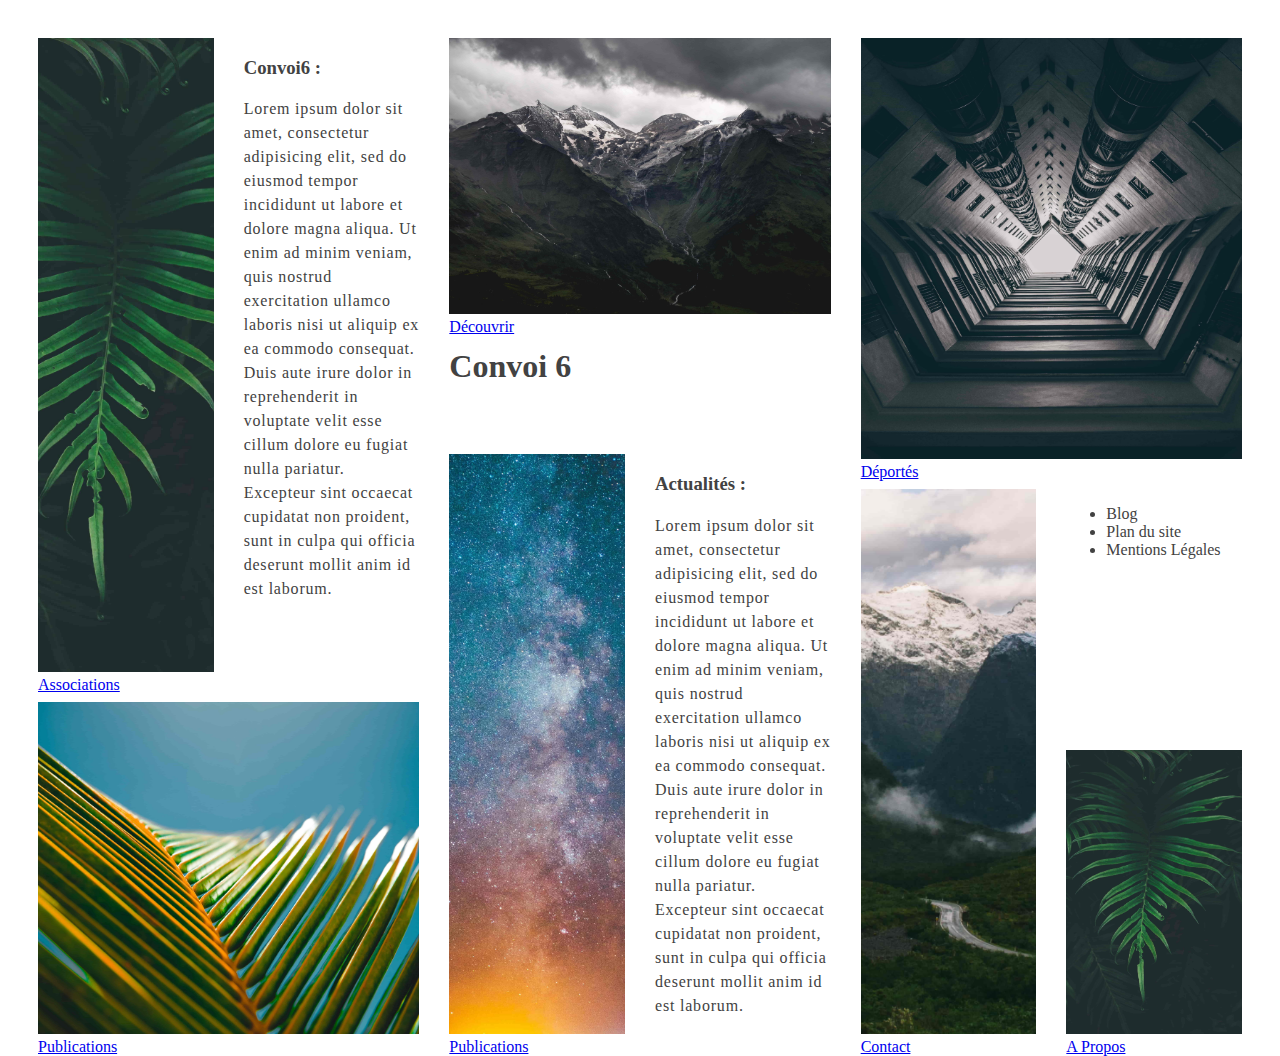
<file: index.html>
<!DOCTYPE html>
<html lang="en">
<head>
    <meta charset="UTF-8">
    <title>Grid</title>
    <meta name="viewport" content="width=device-width, initial-scale=1, shrink-to-fit=no">
    <link rel="stylesheet" href="css/update.css">
</head>
<body>
  <!-- Main Grid Layouts -->
  <div class="container">
    <!-- Sub Grid Layout A -->
    <div class="main animation-target">
      <div class="sub first-a">
        <img src="img/low/img-7-min.jpg" alt="Associations">
        <a href="#" class="nav-link">Associations</a>
      </div>
      <div class="sub first-b">
        <h3>Convoi6 :</h3>
        <p>Lorem ipsum dolor sit amet, consectetur adipisicing elit, sed do eiusmod tempor incididunt ut labore et dolore magna aliqua. Ut enim ad minim veniam, quis nostrud exercitation ullamco laboris nisi ut aliquip ex ea commodo consequat. Duis aute irure dolor in reprehenderit in voluptate velit esse cillum dolore eu fugiat nulla pariatur. Excepteur sint occaecat cupidatat non proident, sunt in culpa qui officia deserunt mollit anim id est laborum.</p>
      </div>
      <div class="sub first-c">
        <img src="img/low/img-2-min.jpg" alt="Publications">
        <a href="#" class="nav-link">Publications</a>
      </div>
    </div>
    <!-- Sub Grid Layout B -->
    <div class="main animation-target">
      <div class="sub second-a">
        <img src="img/low/img-3-min.jpg" alt="Découvrir">
        <a href="#" class="nav-link">Découvrir</a>
      </div>
      <div class="sub second-b">
        <h1 class="main-title">Convoi 6</h1>
      </div>
      <div class="sub second-c">
        <img src="img/low/img-4-min.jpg" alt="Publications">
        <a href="#" class="nav-link">Publications</a>
      </div>
      <div class="sub second-d">
        <h3>Actualités :</h3>
        <p>Lorem ipsum dolor sit amet, consectetur adipisicing elit, sed do eiusmod tempor incididunt ut labore et dolore magna aliqua. Ut enim ad minim veniam, quis nostrud exercitation ullamco laboris nisi ut aliquip ex ea commodo consequat. Duis aute irure dolor in reprehenderit in voluptate velit esse cillum dolore eu fugiat nulla pariatur. Excepteur sint occaecat cupidatat non proident, sunt in culpa qui officia deserunt mollit anim id est laborum.</p>
      </div>
    </div>
    <!-- Sub Grid Layout C -->
    <div class="main animation-target">
      <div class="sub third-a">
        <img src="img/low/img-5-min.jpg" alt="Publications">
        <a href="#" class="nav-link">Déportés</a>
      </div>
      <div class="sub third-b">
        <ul>
          <li class="link">Blog</li>
          <li class="link">Plan du site</li>
          <li class="link">Mentions Légales</li>
        </ul>
      </div>
      <div class="sub third-c">
        <img src="img/low/img-6-min.jpg" alt="Publications">
        <a href="#" class="nav-link">Contact</a>
      </div>
      <div class="sub third-d">
        <img src="img/low/img-7-min.jpg" alt="Publications">
        <a href="#" class="nav-link">A Propos</a>
      </div>
    </div>
  </div>


</body>
</html>
</file>
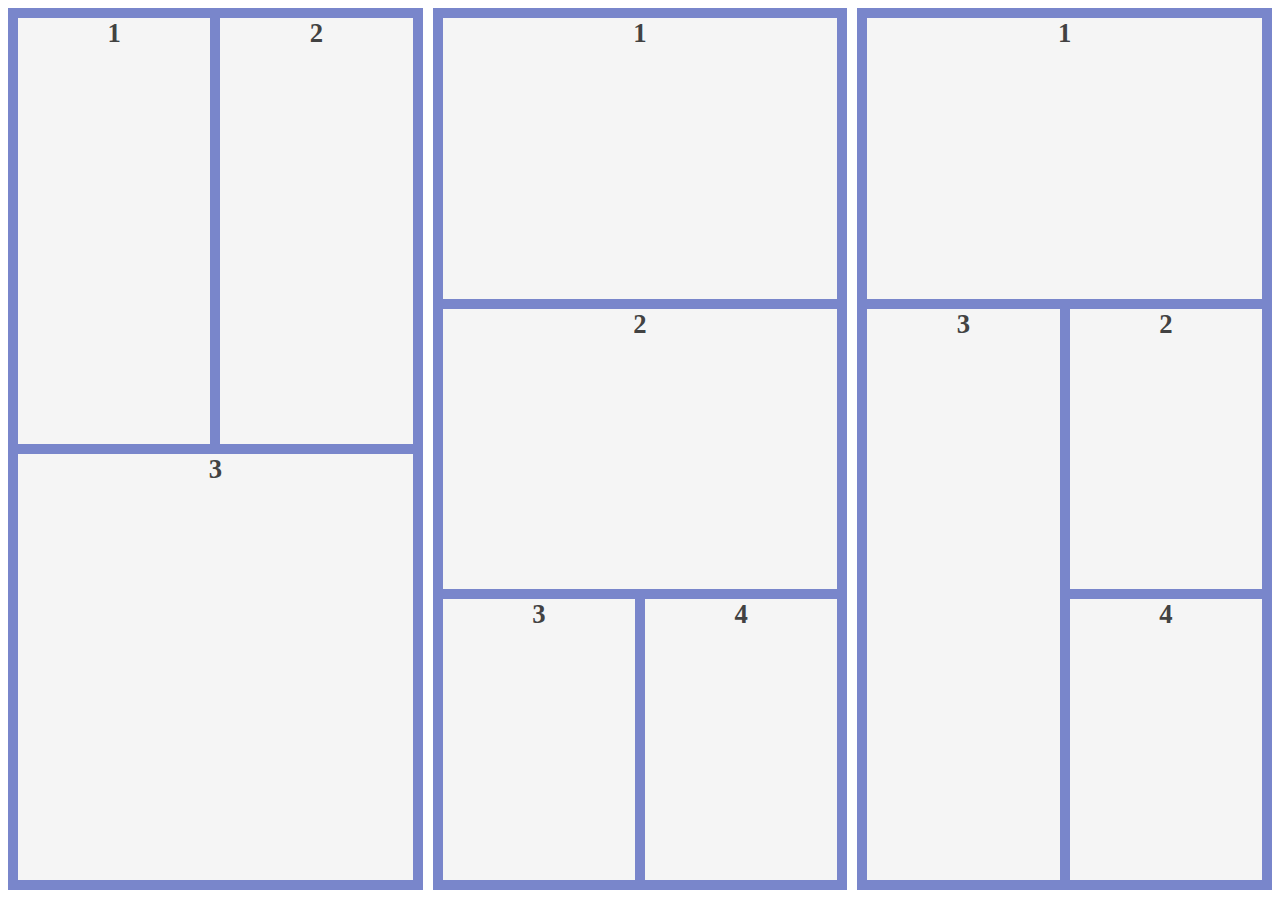
<file: grid.html>
<!DOCTYPE html>
<html lang="en">
<head>
    <meta charset="UTF-8">
    <title>Grid</title>
    <meta name="viewport" content="width=device-width, initial-scale=1, shrink-to-fit=no">
    <link rel="stylesheet" href="css/app.css">
</head>
<body>
  <!-- Main Grid Layouts -->
  <div class="container">
    <!-- Sub Grid Layout A -->
    <div class="main animation-target">
      <div class="sub first-a">1</div>
      <div class="sub first-b">2</div>
      <div class="sub first-c">3</div>
    </div>
    <!-- Sub Grid Layout B -->
    <div class="main animation-target">
      <div class="sub second-a">1</div>
      <div class="sub second-b">2</div>
      <div class="sub second-c">3</div>
      <div class="sub second-d">4</div>
    </div>
    <!-- Sub Grid Layout C -->
    <div class="main animation-target">
      <div class="sub third-a">1</div>
      <div class="sub third-b">2</div>
      <div class="sub third-c">3</div>
      <div class="sub third-d">4</div>
    </div>
  </div>


</body>
</html>
</file>
<file: css/update.css>
/*
Grid Layout Homepage
Developper : Olivier Chemla
*/
/* Grid Layout Container */
.container {
  display: grid;
  grid-template-columns: repeat(3, 1fr);
  grid-gap: 30px;
  padding: 30px;
  height: 98vh; }

.main {
  background-color: inherit;
  color: #fff;
  font-family: "Lato";
  display: grid;
  grid-template-columns: 1fr 1fr;
  grid-gap: 30px; }

.sub {
  background-color: inherit;
  color: #424242;
  font-family: "Lato"; }

/* Sub Layout */
/* --- Column 1 --- */
.first-c {
  grid-column: 1 / 3;
  grid-row: 2; }

/* --- Column 2 --- */
.second-a {
  grid-column: 1 / 3; }

.second-b {
  grid-column: 1 / 3; }

/* --- Column 3 --- */
.third-a {
  grid-column: 1 / 3; }

.third-b {
  grid-column: 2; }

.third-c {
  grid-row: 2/4; }

@media (max-width: 600px) {
  .container {
    grid-template-columns: 1fr; }

  .container .main:first-child {
    grid-row-start: 2; }

  .main .second-a:first-child {
    grid-row-start: 2; }

  .main {
    background-color: #f9f9f9; } }
img {
  width: 100%;
  height: 100%;
  object-fit: cover;
  object-position: center; }

h1 {
  top: 50%;
  transform: translateY(-50%); }

.nav-link {
  z-index: 10; }

p {
  letter-spacing: 0.8px;
  line-height: 1.5; }

@media (max-width: 600px) {
  .animation-target {
    -webkit-animation: animation 1000ms linear both;
    animation: animation 1000ms linear both; }

  @-webkit-keyframes animation {
    0% {
      -webkit-transform: matrix3d(2, 0, 0, 0, 0, 2, 0, 0, 0, 0, 1, 0, 0, -100, 0, 1);
      transform: matrix3d(2, 0, 0, 0, 0, 2, 0, 0, 0, 0, 1, 0, 0, -100, 0, 1); }
    2.2% {
      -webkit-transform: matrix3d(1.728, 0, 0, 0, 0, 1.728, 0, 0, 0, 0, 1, 0, 0, -57.167, 0, 1);
      transform: matrix3d(1.728, 0, 0, 0, 0, 1.728, 0, 0, 0, 0, 1, 0, 0, -57.167, 0, 1); }
    4.3% {
      -webkit-transform: matrix3d(1.486, 0, 0, 0, 0, 1.486, 0, 0, 0, 0, 1, 0, 0, -8.902, 0, 1);
      transform: matrix3d(1.486, 0, 0, 0, 0, 1.486, 0, 0, 0, 0, 1, 0, 0, -8.902, 0, 1); }
    6.41% {
      -webkit-transform: matrix3d(1.283, 0, 0, 0, 0, 1.283, 0, 0, 0, 0, 1, 0, 0, 23.658, 0, 1);
      transform: matrix3d(1.283, 0, 0, 0, 0, 1.283, 0, 0, 0, 0, 1, 0, 0, 23.658, 0, 1); }
    8.51% {
      -webkit-transform: matrix3d(1.128, 0, 0, 0, 0, 1.128, 0, 0, 0, 0, 1, 0, 0, 33.504, 0, 1);
      transform: matrix3d(1.128, 0, 0, 0, 0, 1.128, 0, 0, 0, 0, 1, 0, 0, 33.504, 0, 1); }
    8.61% {
      -webkit-transform: matrix3d(1.121, 0, 0, 0, 0, 1.121, 0, 0, 0, 0, 1, 0, 0, 33.46, 0, 1);
      transform: matrix3d(1.121, 0, 0, 0, 0, 1.121, 0, 0, 0, 0, 1, 0, 0, 33.46, 0, 1); }
    10.91% {
      -webkit-transform: matrix3d(1.007, 0, 0, 0, 0, 1.007, 0, 0, 0, 0, 1, 0, 0, 23.752, 0, 1);
      transform: matrix3d(1.007, 0, 0, 0, 0, 1.007, 0, 0, 0, 0, 1, 0, 0, 23.752, 0, 1); }
    12.91% {
      -webkit-transform: matrix3d(0.948, 0, 0, 0, 0, 0.948, 0, 0, 0, 0, 1, 0, 0, 9.077, 0, 1);
      transform: matrix3d(0.948, 0, 0, 0, 0, 0.948, 0, 0, 0, 0, 1, 0, 0, 9.077, 0, 1); }
    13.31% {
      -webkit-transform: matrix3d(0.939, 0, 0, 0, 0, 0.939, 0, 0, 0, 0, 1, 0, 0, 6.23, 0, 1);
      transform: matrix3d(0.939, 0, 0, 0, 0, 0.939, 0, 0, 0, 0, 1, 0, 0, 6.23, 0, 1); }
    15.72% {
      -webkit-transform: matrix3d(0.911, 0, 0, 0, 0, 0.911, 0, 0, 0, 0, 1, 0, 0, -6.701, 0, 1);
      transform: matrix3d(0.911, 0, 0, 0, 0, 0.911, 0, 0, 0, 0, 1, 0, 0, -6.701, 0, 1); }
    17.22% {
      -webkit-transform: matrix3d(0.907, 0, 0, 0, 0, 0.907, 0, 0, 0, 0, 1, 0, 0, -10.11, 0, 1);
      transform: matrix3d(0.907, 0, 0, 0, 0, 0.907, 0, 0, 0, 0, 1, 0, 0, -10.11, 0, 1); }
    18.02% {
      -webkit-transform: matrix3d(0.908, 0, 0, 0, 0, 0.908, 0, 0, 0, 0, 1, 0, 0, -10.504, 0, 1);
      transform: matrix3d(0.908, 0, 0, 0, 0, 0.908, 0, 0, 0, 0, 1, 0, 0, -10.504, 0, 1); }
    22.82% {
      -webkit-transform: matrix3d(0.938, 0, 0, 0, 0, 0.938, 0, 0, 0, 0, 1, 0, 0, -1.984, 0, 1);
      transform: matrix3d(0.938, 0, 0, 0, 0, 0.938, 0, 0, 0, 0, 1, 0, 0, -1.984, 0, 1); }
    27.53% {
      -webkit-transform: matrix3d(0.974, 0, 0, 0, 0, 0.974, 0, 0, 0, 0, 1, 0, 0, 3.293, 0, 1);
      transform: matrix3d(0.974, 0, 0, 0, 0, 0.974, 0, 0, 0, 0, 1, 0, 0, 3.293, 0, 1); }
    28.33% {
      -webkit-transform: matrix3d(0.979, 0, 0, 0, 0, 0.979, 0, 0, 0, 0, 1, 0, 0, 3.163, 0, 1);
      transform: matrix3d(0.979, 0, 0, 0, 0, 0.979, 0, 0, 0, 0, 1, 0, 0, 3.163, 0, 1); }
    37.04% {
      -webkit-transform: matrix3d(1.005, 0, 0, 0, 0, 1.005, 0, 0, 0, 0, 1, 0, 0, -1.032, 0, 1);
      transform: matrix3d(1.005, 0, 0, 0, 0, 1.005, 0, 0, 0, 0, 1, 0, 0, -1.032, 0, 1); }
    39.44% {
      -webkit-transform: matrix3d(1.006, 0, 0, 0, 0, 1.006, 0, 0, 0, 0, 1, 0, 0, -0.741, 0, 1);
      transform: matrix3d(1.006, 0, 0, 0, 0, 1.006, 0, 0, 0, 0, 1, 0, 0, -0.741, 0, 1); }
    46.55% {
      -webkit-transform: matrix3d(1.003, 0, 0, 0, 0, 1.003, 0, 0, 0, 0, 1, 0, 0, 0.324, 0, 1);
      transform: matrix3d(1.003, 0, 0, 0, 0, 1.003, 0, 0, 0, 0, 1, 0, 0, 0.324, 0, 1); }
    56.16% {
      -webkit-transform: matrix3d(1, 0, 0, 0, 0, 1, 0, 0, 0, 0, 1, 0, 0, -0.101, 0, 1);
      transform: matrix3d(1, 0, 0, 0, 0, 1, 0, 0, 0, 0, 1, 0, 0, -0.101, 0, 1); }
    61.66% {
      -webkit-transform: matrix3d(1, 0, 0, 0, 0, 1, 0, 0, 0, 0, 1, 0, 0, -0.004, 0, 1);
      transform: matrix3d(1, 0, 0, 0, 0, 1, 0, 0, 0, 0, 1, 0, 0, -0.004, 0, 1); }
    65.67% {
      -webkit-transform: matrix3d(1, 0, 0, 0, 0, 1, 0, 0, 0, 0, 1, 0, 0, 0.032, 0, 1);
      transform: matrix3d(1, 0, 0, 0, 0, 1, 0, 0, 0, 0, 1, 0, 0, 0.032, 0, 1); }
    75.18% {
      -webkit-transform: matrix3d(1, 0, 0, 0, 0, 1, 0, 0, 0, 0, 1, 0, 0, -0.01, 0, 1);
      transform: matrix3d(1, 0, 0, 0, 0, 1, 0, 0, 0, 0, 1, 0, 0, -0.01, 0, 1); }
    83.98% {
      -webkit-transform: matrix3d(1, 0, 0, 0, 0, 1, 0, 0, 0, 0, 1, 0, 0, 0.003, 0, 1);
      transform: matrix3d(1, 0, 0, 0, 0, 1, 0, 0, 0, 0, 1, 0, 0, 0.003, 0, 1); }
    84.68% {
      -webkit-transform: matrix3d(1, 0, 0, 0, 0, 1, 0, 0, 0, 0, 1, 0, 0, 0.003, 0, 1);
      transform: matrix3d(1, 0, 0, 0, 0, 1, 0, 0, 0, 0, 1, 0, 0, 0.003, 0, 1); }
    94.29% {
      -webkit-transform: matrix3d(1, 0, 0, 0, 0, 1, 0, 0, 0, 0, 1, 0, 0, -0.001, 0, 1);
      transform: matrix3d(1, 0, 0, 0, 0, 1, 0, 0, 0, 0, 1, 0, 0, -0.001, 0, 1); }
    100% {
      -webkit-transform: matrix3d(1, 0, 0, 0, 0, 1, 0, 0, 0, 0, 1, 0, 0, 0, 0, 1);
      transform: matrix3d(1, 0, 0, 0, 0, 1, 0, 0, 0, 0, 1, 0, 0, 0, 0, 1); } }
  @keyframes animation {
    0% {
      -webkit-transform: matrix3d(2, 0, 0, 0, 0, 2, 0, 0, 0, 0, 1, 0, 0, -100, 0, 1);
      transform: matrix3d(2, 0, 0, 0, 0, 2, 0, 0, 0, 0, 1, 0, 0, -100, 0, 1); }
    2.2% {
      -webkit-transform: matrix3d(1.728, 0, 0, 0, 0, 1.728, 0, 0, 0, 0, 1, 0, 0, -57.167, 0, 1);
      transform: matrix3d(1.728, 0, 0, 0, 0, 1.728, 0, 0, 0, 0, 1, 0, 0, -57.167, 0, 1); }
    4.3% {
      -webkit-transform: matrix3d(1.486, 0, 0, 0, 0, 1.486, 0, 0, 0, 0, 1, 0, 0, -8.902, 0, 1);
      transform: matrix3d(1.486, 0, 0, 0, 0, 1.486, 0, 0, 0, 0, 1, 0, 0, -8.902, 0, 1); }
    6.41% {
      -webkit-transform: matrix3d(1.283, 0, 0, 0, 0, 1.283, 0, 0, 0, 0, 1, 0, 0, 23.658, 0, 1);
      transform: matrix3d(1.283, 0, 0, 0, 0, 1.283, 0, 0, 0, 0, 1, 0, 0, 23.658, 0, 1); }
    8.51% {
      -webkit-transform: matrix3d(1.128, 0, 0, 0, 0, 1.128, 0, 0, 0, 0, 1, 0, 0, 33.504, 0, 1);
      transform: matrix3d(1.128, 0, 0, 0, 0, 1.128, 0, 0, 0, 0, 1, 0, 0, 33.504, 0, 1); }
    8.61% {
      -webkit-transform: matrix3d(1.121, 0, 0, 0, 0, 1.121, 0, 0, 0, 0, 1, 0, 0, 33.46, 0, 1);
      transform: matrix3d(1.121, 0, 0, 0, 0, 1.121, 0, 0, 0, 0, 1, 0, 0, 33.46, 0, 1); }
    10.91% {
      -webkit-transform: matrix3d(1.007, 0, 0, 0, 0, 1.007, 0, 0, 0, 0, 1, 0, 0, 23.752, 0, 1);
      transform: matrix3d(1.007, 0, 0, 0, 0, 1.007, 0, 0, 0, 0, 1, 0, 0, 23.752, 0, 1); }
    12.91% {
      -webkit-transform: matrix3d(0.948, 0, 0, 0, 0, 0.948, 0, 0, 0, 0, 1, 0, 0, 9.077, 0, 1);
      transform: matrix3d(0.948, 0, 0, 0, 0, 0.948, 0, 0, 0, 0, 1, 0, 0, 9.077, 0, 1); }
    13.31% {
      -webkit-transform: matrix3d(0.939, 0, 0, 0, 0, 0.939, 0, 0, 0, 0, 1, 0, 0, 6.23, 0, 1);
      transform: matrix3d(0.939, 0, 0, 0, 0, 0.939, 0, 0, 0, 0, 1, 0, 0, 6.23, 0, 1); }
    15.72% {
      -webkit-transform: matrix3d(0.911, 0, 0, 0, 0, 0.911, 0, 0, 0, 0, 1, 0, 0, -6.701, 0, 1);
      transform: matrix3d(0.911, 0, 0, 0, 0, 0.911, 0, 0, 0, 0, 1, 0, 0, -6.701, 0, 1); }
    17.22% {
      -webkit-transform: matrix3d(0.907, 0, 0, 0, 0, 0.907, 0, 0, 0, 0, 1, 0, 0, -10.11, 0, 1);
      transform: matrix3d(0.907, 0, 0, 0, 0, 0.907, 0, 0, 0, 0, 1, 0, 0, -10.11, 0, 1); }
    18.02% {
      -webkit-transform: matrix3d(0.908, 0, 0, 0, 0, 0.908, 0, 0, 0, 0, 1, 0, 0, -10.504, 0, 1);
      transform: matrix3d(0.908, 0, 0, 0, 0, 0.908, 0, 0, 0, 0, 1, 0, 0, -10.504, 0, 1); }
    22.82% {
      -webkit-transform: matrix3d(0.938, 0, 0, 0, 0, 0.938, 0, 0, 0, 0, 1, 0, 0, -1.984, 0, 1);
      transform: matrix3d(0.938, 0, 0, 0, 0, 0.938, 0, 0, 0, 0, 1, 0, 0, -1.984, 0, 1); }
    27.53% {
      -webkit-transform: matrix3d(0.974, 0, 0, 0, 0, 0.974, 0, 0, 0, 0, 1, 0, 0, 3.293, 0, 1);
      transform: matrix3d(0.974, 0, 0, 0, 0, 0.974, 0, 0, 0, 0, 1, 0, 0, 3.293, 0, 1); }
    28.33% {
      -webkit-transform: matrix3d(0.979, 0, 0, 0, 0, 0.979, 0, 0, 0, 0, 1, 0, 0, 3.163, 0, 1);
      transform: matrix3d(0.979, 0, 0, 0, 0, 0.979, 0, 0, 0, 0, 1, 0, 0, 3.163, 0, 1); }
    37.04% {
      -webkit-transform: matrix3d(1.005, 0, 0, 0, 0, 1.005, 0, 0, 0, 0, 1, 0, 0, -1.032, 0, 1);
      transform: matrix3d(1.005, 0, 0, 0, 0, 1.005, 0, 0, 0, 0, 1, 0, 0, -1.032, 0, 1); }
    39.44% {
      -webkit-transform: matrix3d(1.006, 0, 0, 0, 0, 1.006, 0, 0, 0, 0, 1, 0, 0, -0.741, 0, 1);
      transform: matrix3d(1.006, 0, 0, 0, 0, 1.006, 0, 0, 0, 0, 1, 0, 0, -0.741, 0, 1); }
    46.55% {
      -webkit-transform: matrix3d(1.003, 0, 0, 0, 0, 1.003, 0, 0, 0, 0, 1, 0, 0, 0.324, 0, 1);
      transform: matrix3d(1.003, 0, 0, 0, 0, 1.003, 0, 0, 0, 0, 1, 0, 0, 0.324, 0, 1); }
    56.16% {
      -webkit-transform: matrix3d(1, 0, 0, 0, 0, 1, 0, 0, 0, 0, 1, 0, 0, -0.101, 0, 1);
      transform: matrix3d(1, 0, 0, 0, 0, 1, 0, 0, 0, 0, 1, 0, 0, -0.101, 0, 1); }
    61.66% {
      -webkit-transform: matrix3d(1, 0, 0, 0, 0, 1, 0, 0, 0, 0, 1, 0, 0, -0.004, 0, 1);
      transform: matrix3d(1, 0, 0, 0, 0, 1, 0, 0, 0, 0, 1, 0, 0, -0.004, 0, 1); }
    65.67% {
      -webkit-transform: matrix3d(1, 0, 0, 0, 0, 1, 0, 0, 0, 0, 1, 0, 0, 0.032, 0, 1);
      transform: matrix3d(1, 0, 0, 0, 0, 1, 0, 0, 0, 0, 1, 0, 0, 0.032, 0, 1); }
    75.18% {
      -webkit-transform: matrix3d(1, 0, 0, 0, 0, 1, 0, 0, 0, 0, 1, 0, 0, -0.01, 0, 1);
      transform: matrix3d(1, 0, 0, 0, 0, 1, 0, 0, 0, 0, 1, 0, 0, -0.01, 0, 1); }
    83.98% {
      -webkit-transform: matrix3d(1, 0, 0, 0, 0, 1, 0, 0, 0, 0, 1, 0, 0, 0.003, 0, 1);
      transform: matrix3d(1, 0, 0, 0, 0, 1, 0, 0, 0, 0, 1, 0, 0, 0.003, 0, 1); }
    84.68% {
      -webkit-transform: matrix3d(1, 0, 0, 0, 0, 1, 0, 0, 0, 0, 1, 0, 0, 0.003, 0, 1);
      transform: matrix3d(1, 0, 0, 0, 0, 1, 0, 0, 0, 0, 1, 0, 0, 0.003, 0, 1); }
    94.29% {
      -webkit-transform: matrix3d(1, 0, 0, 0, 0, 1, 0, 0, 0, 0, 1, 0, 0, -0.001, 0, 1);
      transform: matrix3d(1, 0, 0, 0, 0, 1, 0, 0, 0, 0, 1, 0, 0, -0.001, 0, 1); }
    100% {
      -webkit-transform: matrix3d(1, 0, 0, 0, 0, 1, 0, 0, 0, 0, 1, 0, 0, 0, 0, 1);
      transform: matrix3d(1, 0, 0, 0, 0, 1, 0, 0, 0, 0, 1, 0, 0, 0, 0, 1); } } }

/*# sourceMappingURL=update.css.map */
</file>
<file: css/app.css>
/*
Grid Layout Homepage
Developper : Olivier Chemla
*/
/* Grid Layout Container */
.container {
  display: grid;
  grid-template-columns: repeat(3, 1fr);
  grid-gap: 10px;
  height: 98vh; }

.main {
  background-color: #7986CB;
  color: #fff;
  text-align: center;
  font-weight: bold;
  font-size: 20pt;
  font-family: "Lato";
  padding: 10px;
  display: grid;
  grid-template-columns: 1fr 1fr;
  grid-gap: 10px; }

.sub {
  background-color: #F5F5F5;
  color: #424242;
  text-align: center;
  font-weight: bold;
  font-size: 20pt;
  font-family: "Lato"; }

/* Sub Layout */
/* --- Column 1 --- */
.first-c {
  grid-column: 1 / 3;
  grid-row: 2; }

/* --- Column 2 --- */
.second-a {
  grid-column: 1 / 3; }

.second-b {
  grid-column: 1 / 3; }

/* --- Column 3 --- */
.third-a {
  grid-column: 1 / 3; }

.third-b {
  grid-column: 2; }

.third-c {
  grid-row: 2/4; }

@media (max-width: 600px) {
  .container {
    grid-template-columns: 1fr; }

  .container .main:first-child {
    grid-row-start: 2; }

  .main .second-a:first-child {
    grid-row-start: 2; }

  .main {
    background-color: #7E57C2; } }
@media (max-width: 600px) {
  .animation-target {
    -webkit-animation: animation 1000ms linear both;
    animation: animation 1000ms linear both; }

  @-webkit-keyframes animation {
    0% {
      -webkit-transform: matrix3d(2, 0, 0, 0, 0, 2, 0, 0, 0, 0, 1, 0, 0, -100, 0, 1);
      transform: matrix3d(2, 0, 0, 0, 0, 2, 0, 0, 0, 0, 1, 0, 0, -100, 0, 1); }
    2.2% {
      -webkit-transform: matrix3d(1.728, 0, 0, 0, 0, 1.728, 0, 0, 0, 0, 1, 0, 0, -57.167, 0, 1);
      transform: matrix3d(1.728, 0, 0, 0, 0, 1.728, 0, 0, 0, 0, 1, 0, 0, -57.167, 0, 1); }
    4.3% {
      -webkit-transform: matrix3d(1.486, 0, 0, 0, 0, 1.486, 0, 0, 0, 0, 1, 0, 0, -8.902, 0, 1);
      transform: matrix3d(1.486, 0, 0, 0, 0, 1.486, 0, 0, 0, 0, 1, 0, 0, -8.902, 0, 1); }
    6.41% {
      -webkit-transform: matrix3d(1.283, 0, 0, 0, 0, 1.283, 0, 0, 0, 0, 1, 0, 0, 23.658, 0, 1);
      transform: matrix3d(1.283, 0, 0, 0, 0, 1.283, 0, 0, 0, 0, 1, 0, 0, 23.658, 0, 1); }
    8.51% {
      -webkit-transform: matrix3d(1.128, 0, 0, 0, 0, 1.128, 0, 0, 0, 0, 1, 0, 0, 33.504, 0, 1);
      transform: matrix3d(1.128, 0, 0, 0, 0, 1.128, 0, 0, 0, 0, 1, 0, 0, 33.504, 0, 1); }
    8.61% {
      -webkit-transform: matrix3d(1.121, 0, 0, 0, 0, 1.121, 0, 0, 0, 0, 1, 0, 0, 33.46, 0, 1);
      transform: matrix3d(1.121, 0, 0, 0, 0, 1.121, 0, 0, 0, 0, 1, 0, 0, 33.46, 0, 1); }
    10.91% {
      -webkit-transform: matrix3d(1.007, 0, 0, 0, 0, 1.007, 0, 0, 0, 0, 1, 0, 0, 23.752, 0, 1);
      transform: matrix3d(1.007, 0, 0, 0, 0, 1.007, 0, 0, 0, 0, 1, 0, 0, 23.752, 0, 1); }
    12.91% {
      -webkit-transform: matrix3d(0.948, 0, 0, 0, 0, 0.948, 0, 0, 0, 0, 1, 0, 0, 9.077, 0, 1);
      transform: matrix3d(0.948, 0, 0, 0, 0, 0.948, 0, 0, 0, 0, 1, 0, 0, 9.077, 0, 1); }
    13.31% {
      -webkit-transform: matrix3d(0.939, 0, 0, 0, 0, 0.939, 0, 0, 0, 0, 1, 0, 0, 6.23, 0, 1);
      transform: matrix3d(0.939, 0, 0, 0, 0, 0.939, 0, 0, 0, 0, 1, 0, 0, 6.23, 0, 1); }
    15.72% {
      -webkit-transform: matrix3d(0.911, 0, 0, 0, 0, 0.911, 0, 0, 0, 0, 1, 0, 0, -6.701, 0, 1);
      transform: matrix3d(0.911, 0, 0, 0, 0, 0.911, 0, 0, 0, 0, 1, 0, 0, -6.701, 0, 1); }
    17.22% {
      -webkit-transform: matrix3d(0.907, 0, 0, 0, 0, 0.907, 0, 0, 0, 0, 1, 0, 0, -10.11, 0, 1);
      transform: matrix3d(0.907, 0, 0, 0, 0, 0.907, 0, 0, 0, 0, 1, 0, 0, -10.11, 0, 1); }
    18.02% {
      -webkit-transform: matrix3d(0.908, 0, 0, 0, 0, 0.908, 0, 0, 0, 0, 1, 0, 0, -10.504, 0, 1);
      transform: matrix3d(0.908, 0, 0, 0, 0, 0.908, 0, 0, 0, 0, 1, 0, 0, -10.504, 0, 1); }
    22.82% {
      -webkit-transform: matrix3d(0.938, 0, 0, 0, 0, 0.938, 0, 0, 0, 0, 1, 0, 0, -1.984, 0, 1);
      transform: matrix3d(0.938, 0, 0, 0, 0, 0.938, 0, 0, 0, 0, 1, 0, 0, -1.984, 0, 1); }
    27.53% {
      -webkit-transform: matrix3d(0.974, 0, 0, 0, 0, 0.974, 0, 0, 0, 0, 1, 0, 0, 3.293, 0, 1);
      transform: matrix3d(0.974, 0, 0, 0, 0, 0.974, 0, 0, 0, 0, 1, 0, 0, 3.293, 0, 1); }
    28.33% {
      -webkit-transform: matrix3d(0.979, 0, 0, 0, 0, 0.979, 0, 0, 0, 0, 1, 0, 0, 3.163, 0, 1);
      transform: matrix3d(0.979, 0, 0, 0, 0, 0.979, 0, 0, 0, 0, 1, 0, 0, 3.163, 0, 1); }
    37.04% {
      -webkit-transform: matrix3d(1.005, 0, 0, 0, 0, 1.005, 0, 0, 0, 0, 1, 0, 0, -1.032, 0, 1);
      transform: matrix3d(1.005, 0, 0, 0, 0, 1.005, 0, 0, 0, 0, 1, 0, 0, -1.032, 0, 1); }
    39.44% {
      -webkit-transform: matrix3d(1.006, 0, 0, 0, 0, 1.006, 0, 0, 0, 0, 1, 0, 0, -0.741, 0, 1);
      transform: matrix3d(1.006, 0, 0, 0, 0, 1.006, 0, 0, 0, 0, 1, 0, 0, -0.741, 0, 1); }
    46.55% {
      -webkit-transform: matrix3d(1.003, 0, 0, 0, 0, 1.003, 0, 0, 0, 0, 1, 0, 0, 0.324, 0, 1);
      transform: matrix3d(1.003, 0, 0, 0, 0, 1.003, 0, 0, 0, 0, 1, 0, 0, 0.324, 0, 1); }
    56.16% {
      -webkit-transform: matrix3d(1, 0, 0, 0, 0, 1, 0, 0, 0, 0, 1, 0, 0, -0.101, 0, 1);
      transform: matrix3d(1, 0, 0, 0, 0, 1, 0, 0, 0, 0, 1, 0, 0, -0.101, 0, 1); }
    61.66% {
      -webkit-transform: matrix3d(1, 0, 0, 0, 0, 1, 0, 0, 0, 0, 1, 0, 0, -0.004, 0, 1);
      transform: matrix3d(1, 0, 0, 0, 0, 1, 0, 0, 0, 0, 1, 0, 0, -0.004, 0, 1); }
    65.67% {
      -webkit-transform: matrix3d(1, 0, 0, 0, 0, 1, 0, 0, 0, 0, 1, 0, 0, 0.032, 0, 1);
      transform: matrix3d(1, 0, 0, 0, 0, 1, 0, 0, 0, 0, 1, 0, 0, 0.032, 0, 1); }
    75.18% {
      -webkit-transform: matrix3d(1, 0, 0, 0, 0, 1, 0, 0, 0, 0, 1, 0, 0, -0.01, 0, 1);
      transform: matrix3d(1, 0, 0, 0, 0, 1, 0, 0, 0, 0, 1, 0, 0, -0.01, 0, 1); }
    83.98% {
      -webkit-transform: matrix3d(1, 0, 0, 0, 0, 1, 0, 0, 0, 0, 1, 0, 0, 0.003, 0, 1);
      transform: matrix3d(1, 0, 0, 0, 0, 1, 0, 0, 0, 0, 1, 0, 0, 0.003, 0, 1); }
    84.68% {
      -webkit-transform: matrix3d(1, 0, 0, 0, 0, 1, 0, 0, 0, 0, 1, 0, 0, 0.003, 0, 1);
      transform: matrix3d(1, 0, 0, 0, 0, 1, 0, 0, 0, 0, 1, 0, 0, 0.003, 0, 1); }
    94.29% {
      -webkit-transform: matrix3d(1, 0, 0, 0, 0, 1, 0, 0, 0, 0, 1, 0, 0, -0.001, 0, 1);
      transform: matrix3d(1, 0, 0, 0, 0, 1, 0, 0, 0, 0, 1, 0, 0, -0.001, 0, 1); }
    100% {
      -webkit-transform: matrix3d(1, 0, 0, 0, 0, 1, 0, 0, 0, 0, 1, 0, 0, 0, 0, 1);
      transform: matrix3d(1, 0, 0, 0, 0, 1, 0, 0, 0, 0, 1, 0, 0, 0, 0, 1); } }
  @keyframes animation {
    0% {
      -webkit-transform: matrix3d(2, 0, 0, 0, 0, 2, 0, 0, 0, 0, 1, 0, 0, -100, 0, 1);
      transform: matrix3d(2, 0, 0, 0, 0, 2, 0, 0, 0, 0, 1, 0, 0, -100, 0, 1); }
    2.2% {
      -webkit-transform: matrix3d(1.728, 0, 0, 0, 0, 1.728, 0, 0, 0, 0, 1, 0, 0, -57.167, 0, 1);
      transform: matrix3d(1.728, 0, 0, 0, 0, 1.728, 0, 0, 0, 0, 1, 0, 0, -57.167, 0, 1); }
    4.3% {
      -webkit-transform: matrix3d(1.486, 0, 0, 0, 0, 1.486, 0, 0, 0, 0, 1, 0, 0, -8.902, 0, 1);
      transform: matrix3d(1.486, 0, 0, 0, 0, 1.486, 0, 0, 0, 0, 1, 0, 0, -8.902, 0, 1); }
    6.41% {
      -webkit-transform: matrix3d(1.283, 0, 0, 0, 0, 1.283, 0, 0, 0, 0, 1, 0, 0, 23.658, 0, 1);
      transform: matrix3d(1.283, 0, 0, 0, 0, 1.283, 0, 0, 0, 0, 1, 0, 0, 23.658, 0, 1); }
    8.51% {
      -webkit-transform: matrix3d(1.128, 0, 0, 0, 0, 1.128, 0, 0, 0, 0, 1, 0, 0, 33.504, 0, 1);
      transform: matrix3d(1.128, 0, 0, 0, 0, 1.128, 0, 0, 0, 0, 1, 0, 0, 33.504, 0, 1); }
    8.61% {
      -webkit-transform: matrix3d(1.121, 0, 0, 0, 0, 1.121, 0, 0, 0, 0, 1, 0, 0, 33.46, 0, 1);
      transform: matrix3d(1.121, 0, 0, 0, 0, 1.121, 0, 0, 0, 0, 1, 0, 0, 33.46, 0, 1); }
    10.91% {
      -webkit-transform: matrix3d(1.007, 0, 0, 0, 0, 1.007, 0, 0, 0, 0, 1, 0, 0, 23.752, 0, 1);
      transform: matrix3d(1.007, 0, 0, 0, 0, 1.007, 0, 0, 0, 0, 1, 0, 0, 23.752, 0, 1); }
    12.91% {
      -webkit-transform: matrix3d(0.948, 0, 0, 0, 0, 0.948, 0, 0, 0, 0, 1, 0, 0, 9.077, 0, 1);
      transform: matrix3d(0.948, 0, 0, 0, 0, 0.948, 0, 0, 0, 0, 1, 0, 0, 9.077, 0, 1); }
    13.31% {
      -webkit-transform: matrix3d(0.939, 0, 0, 0, 0, 0.939, 0, 0, 0, 0, 1, 0, 0, 6.23, 0, 1);
      transform: matrix3d(0.939, 0, 0, 0, 0, 0.939, 0, 0, 0, 0, 1, 0, 0, 6.23, 0, 1); }
    15.72% {
      -webkit-transform: matrix3d(0.911, 0, 0, 0, 0, 0.911, 0, 0, 0, 0, 1, 0, 0, -6.701, 0, 1);
      transform: matrix3d(0.911, 0, 0, 0, 0, 0.911, 0, 0, 0, 0, 1, 0, 0, -6.701, 0, 1); }
    17.22% {
      -webkit-transform: matrix3d(0.907, 0, 0, 0, 0, 0.907, 0, 0, 0, 0, 1, 0, 0, -10.11, 0, 1);
      transform: matrix3d(0.907, 0, 0, 0, 0, 0.907, 0, 0, 0, 0, 1, 0, 0, -10.11, 0, 1); }
    18.02% {
      -webkit-transform: matrix3d(0.908, 0, 0, 0, 0, 0.908, 0, 0, 0, 0, 1, 0, 0, -10.504, 0, 1);
      transform: matrix3d(0.908, 0, 0, 0, 0, 0.908, 0, 0, 0, 0, 1, 0, 0, -10.504, 0, 1); }
    22.82% {
      -webkit-transform: matrix3d(0.938, 0, 0, 0, 0, 0.938, 0, 0, 0, 0, 1, 0, 0, -1.984, 0, 1);
      transform: matrix3d(0.938, 0, 0, 0, 0, 0.938, 0, 0, 0, 0, 1, 0, 0, -1.984, 0, 1); }
    27.53% {
      -webkit-transform: matrix3d(0.974, 0, 0, 0, 0, 0.974, 0, 0, 0, 0, 1, 0, 0, 3.293, 0, 1);
      transform: matrix3d(0.974, 0, 0, 0, 0, 0.974, 0, 0, 0, 0, 1, 0, 0, 3.293, 0, 1); }
    28.33% {
      -webkit-transform: matrix3d(0.979, 0, 0, 0, 0, 0.979, 0, 0, 0, 0, 1, 0, 0, 3.163, 0, 1);
      transform: matrix3d(0.979, 0, 0, 0, 0, 0.979, 0, 0, 0, 0, 1, 0, 0, 3.163, 0, 1); }
    37.04% {
      -webkit-transform: matrix3d(1.005, 0, 0, 0, 0, 1.005, 0, 0, 0, 0, 1, 0, 0, -1.032, 0, 1);
      transform: matrix3d(1.005, 0, 0, 0, 0, 1.005, 0, 0, 0, 0, 1, 0, 0, -1.032, 0, 1); }
    39.44% {
      -webkit-transform: matrix3d(1.006, 0, 0, 0, 0, 1.006, 0, 0, 0, 0, 1, 0, 0, -0.741, 0, 1);
      transform: matrix3d(1.006, 0, 0, 0, 0, 1.006, 0, 0, 0, 0, 1, 0, 0, -0.741, 0, 1); }
    46.55% {
      -webkit-transform: matrix3d(1.003, 0, 0, 0, 0, 1.003, 0, 0, 0, 0, 1, 0, 0, 0.324, 0, 1);
      transform: matrix3d(1.003, 0, 0, 0, 0, 1.003, 0, 0, 0, 0, 1, 0, 0, 0.324, 0, 1); }
    56.16% {
      -webkit-transform: matrix3d(1, 0, 0, 0, 0, 1, 0, 0, 0, 0, 1, 0, 0, -0.101, 0, 1);
      transform: matrix3d(1, 0, 0, 0, 0, 1, 0, 0, 0, 0, 1, 0, 0, -0.101, 0, 1); }
    61.66% {
      -webkit-transform: matrix3d(1, 0, 0, 0, 0, 1, 0, 0, 0, 0, 1, 0, 0, -0.004, 0, 1);
      transform: matrix3d(1, 0, 0, 0, 0, 1, 0, 0, 0, 0, 1, 0, 0, -0.004, 0, 1); }
    65.67% {
      -webkit-transform: matrix3d(1, 0, 0, 0, 0, 1, 0, 0, 0, 0, 1, 0, 0, 0.032, 0, 1);
      transform: matrix3d(1, 0, 0, 0, 0, 1, 0, 0, 0, 0, 1, 0, 0, 0.032, 0, 1); }
    75.18% {
      -webkit-transform: matrix3d(1, 0, 0, 0, 0, 1, 0, 0, 0, 0, 1, 0, 0, -0.01, 0, 1);
      transform: matrix3d(1, 0, 0, 0, 0, 1, 0, 0, 0, 0, 1, 0, 0, -0.01, 0, 1); }
    83.98% {
      -webkit-transform: matrix3d(1, 0, 0, 0, 0, 1, 0, 0, 0, 0, 1, 0, 0, 0.003, 0, 1);
      transform: matrix3d(1, 0, 0, 0, 0, 1, 0, 0, 0, 0, 1, 0, 0, 0.003, 0, 1); }
    84.68% {
      -webkit-transform: matrix3d(1, 0, 0, 0, 0, 1, 0, 0, 0, 0, 1, 0, 0, 0.003, 0, 1);
      transform: matrix3d(1, 0, 0, 0, 0, 1, 0, 0, 0, 0, 1, 0, 0, 0.003, 0, 1); }
    94.29% {
      -webkit-transform: matrix3d(1, 0, 0, 0, 0, 1, 0, 0, 0, 0, 1, 0, 0, -0.001, 0, 1);
      transform: matrix3d(1, 0, 0, 0, 0, 1, 0, 0, 0, 0, 1, 0, 0, -0.001, 0, 1); }
    100% {
      -webkit-transform: matrix3d(1, 0, 0, 0, 0, 1, 0, 0, 0, 0, 1, 0, 0, 0, 0, 1);
      transform: matrix3d(1, 0, 0, 0, 0, 1, 0, 0, 0, 0, 1, 0, 0, 0, 0, 1); } } }

/*# sourceMappingURL=app.css.map */
</file>
